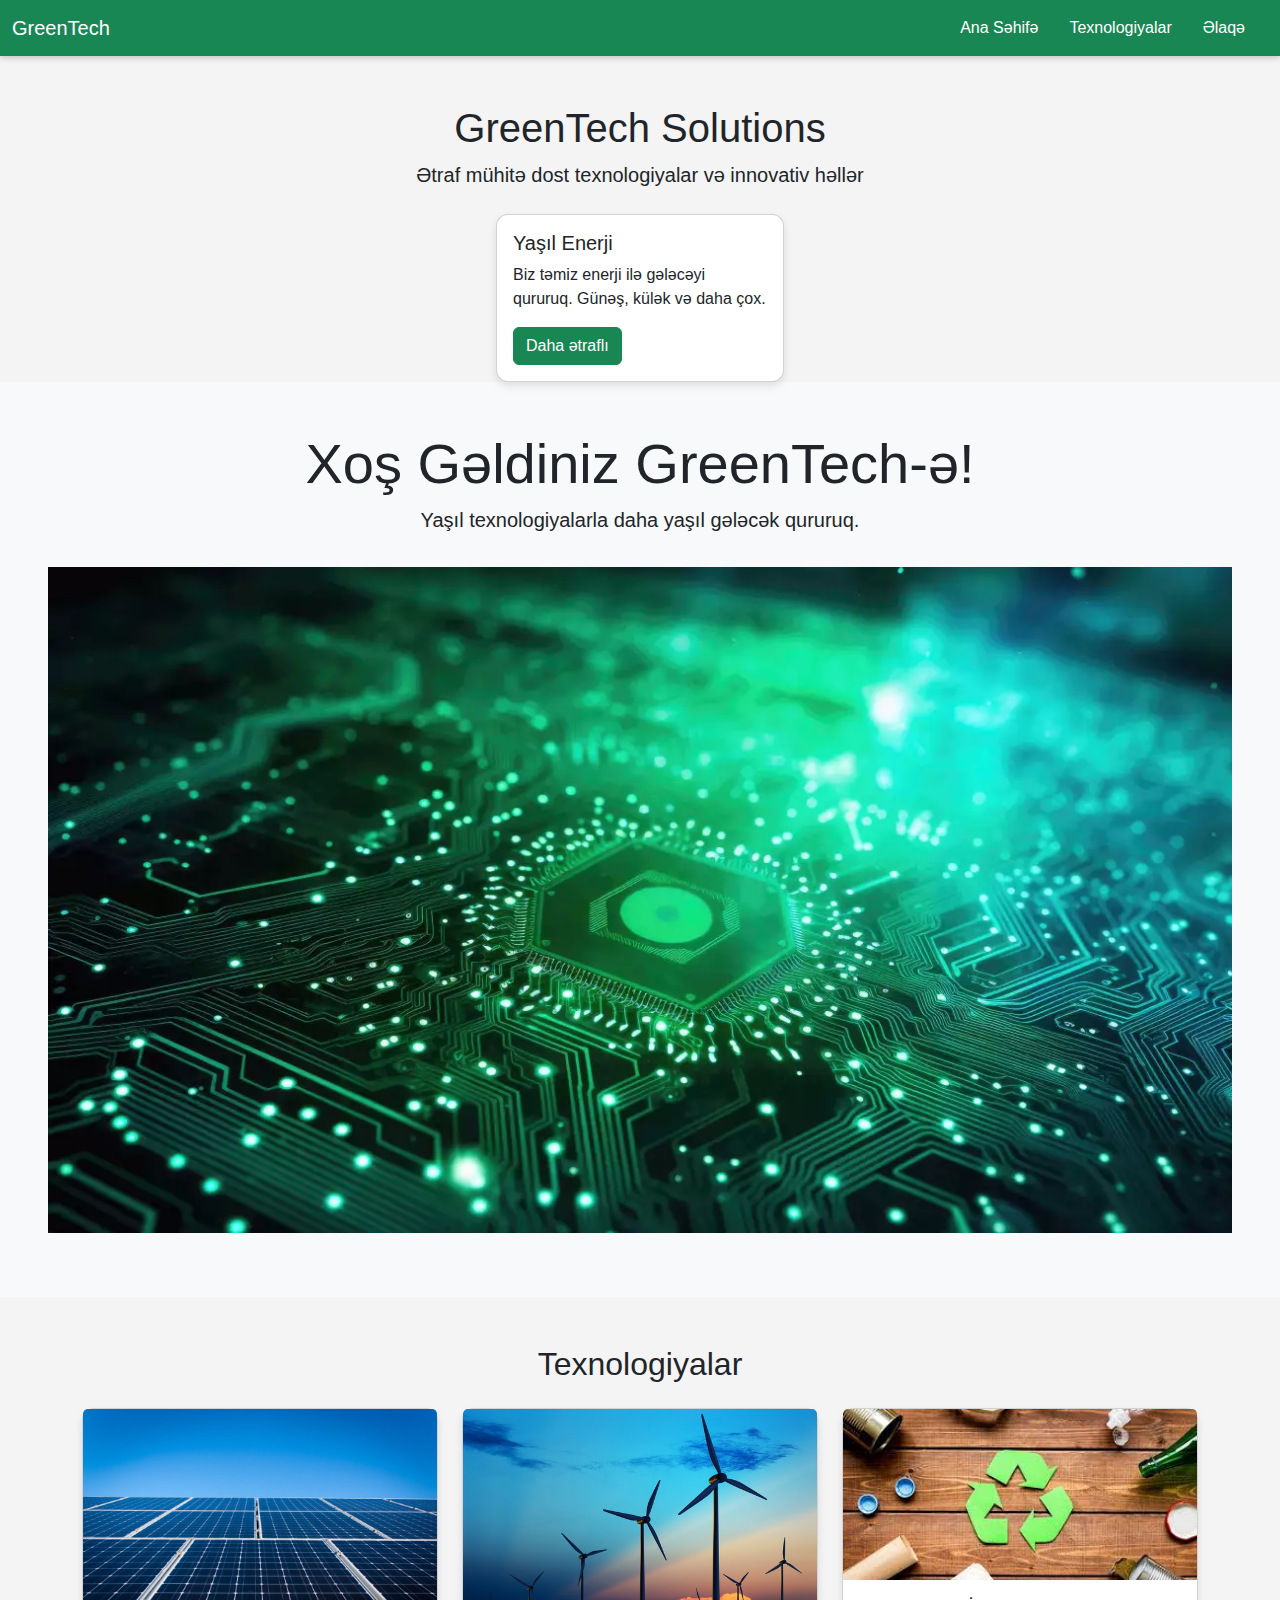
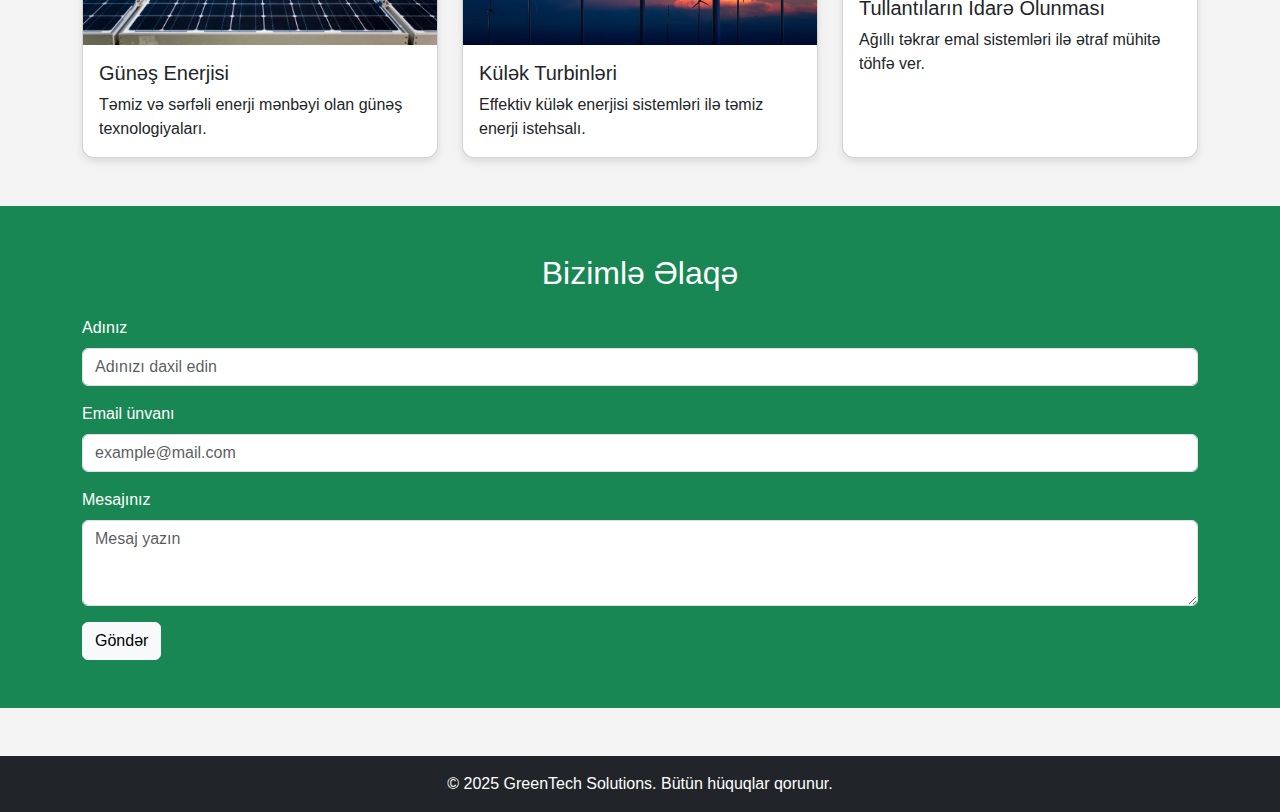
<file: index.html>
<!DOCTYPE html>
<html lang="az">
<head>
  <meta charset="UTF-8">
  <meta name="viewport" content="width=device-width, initial-scale=1.0">
  <title>GreenTech Solutions</title>
  <link href="https://cdn.jsdelivr.net/npm/bootstrap@5.3.0/dist/css/bootstrap.min.css" rel="stylesheet">
</head><link rel="stylesheet" href="style.css">
<body>

  <!-- NAVBAR -->
  <nav class="navbar navbar-expand-lg navbar-dark bg-success">
    <div class="container-fluid">
      <a class="navbar-brand" href="#">GreenTech</a>
      <div>
        <ul class="navbar-nav">
          <li class="nav-item"><a class="nav-link active" href="#">Ana Səhifə</a></li>
          <li class="nav-item"><a class="nav-link" href="#">Texnologiyalar</a></li>
          <li class="nav-item"><a class="nav-link" href="#">Əlaqə</a></li>
        </ul>
      </div>
    </div>
  </nav>
    <!-- ANA MƏZMUN -->
  <div class="container mt-5">
    <div class="text-center">
      <h1>GreenTech Solutions</h1>
      <p class="lead">Ətraf mühitə dost texnologiyalar və innovativ həllər</p>
    </div>

    <!-- ŞƏKİLLİ KART -->
    <div class="card mt-4" style="width: 18rem; margin: auto;">
      <div class="card-body">
        <h5 class="card-title">Yaşıl Enerji</h5>
        <p class="card-text">Biz təmiz enerji ilə gələcəyi qururuq. Günəş, külək və daha çox.</p>
        <a href="#" class="btn btn-success">Daha ətraflı</a>
      </div>
    </div>
  </div>

  <!-- Bootstrap JS (opsional) -->
  <script src="https://cdn.jsdelivr.net/npm/bootstrap@5.3.0/dist/js/bootstrap.bundle.min.js"></script>
</body>
</html>
<!-- HERO SECTION -->
<section class="bg-light text-center p-5">
  <h1 class="display-4">Xoş Gəldiniz GreenTech-ə!</h1>
  <p class="lead">Yaşıl texnologiyalarla daha yaşıl gələcək qururuq.</p>
  <img src="download.webp" class="img-fluid my-3" alt="GreenTech">
</section>

<!-- TEXNOLOGİYALAR -->
<section class="container my-5">
  <h2 class="text-center mb-4">Texnologiyalar</h2>
  <div class="row">
    <div class="col-md-4">
      <div class="card h-100">
        <img src="solar-farm-high-rez.webp" class="card-img-top" alt="Solar">
        <div class="card-body">
          <h5 class="card-title">Günəş Enerjisi</h5>
          <p class="card-text">Təmiz və sərfəli enerji mənbəyi olan günəş texnologiyaları.</p>
        </div>
      </div>
    </div>
    <div class="col-md-4">
      <div class="card h-100">
        <img src="wind-turbine-future-energy.width-600.jpg" class="card-img-top" alt="Wind">
        <div class="card-body">
          <h5 class="card-title">Külək Turbinləri</h5>
          <p class="card-text">Effektiv külək enerjisi sistemləri ilə təmiz enerji istehsalı.</p>
        </div>
      </div>
    </div>
    <div class="col-md-4">
      <div class="card h-100">
        <img src="images.jpeg" class="card-img-top" alt="Recycle">
        <div class="card-body">
          <h5 class="card-title">Tullantıların İdarə Olunması</h5>
          <p class="card-text">Ağıllı təkrar emal sistemləri ilə ətraf mühitə töhfə ver.</p>
        </div>
      </div>
    </div>
  </div>
</section>

<!-- ƏLAQƏ FORMASI -->
<section class="bg-success text-white p-5">
  <div class="container">
    <h2 class="text-center mb-4">Bizimlə Əlaqə</h2>
    <form>
      <div class="mb-3">
        <label for="name" class="form-label">Adınız</label>
        <input type="text" class="form-control" id="name" placeholder="Adınızı daxil edin">
      </div>
      <div class="mb-3">
        <label for="email" class="form-label">Email ünvanı</label>
        <input type="email" class="form-control" id="email" placeholder="example@mail.com">
      </div>
      <div class="mb-3">
        <label for="message" class="form-label">Mesajınız</label>
        <textarea class="form-control" id="message" rows="3" placeholder="Mesaj yazın"></textarea>
      </div>
      <button type="submit" class="btn btn-light">Göndər</button>
    </form>
  </div>
</section>

<!-- FOOTER -->
<footer class="bg-dark text-white text-center p-3 mt-5">
  <p class="mb-0">&copy; 2025 GreenTech Solutions. Bütün hüquqlar qorunur.</p>
</footer>
</file>
<file: style.css>
/* Ümumi sayt tərzi */
body {
  font-family: 'Segoe UI', sans-serif;
  background-color: #f4f4f4;
  margin: 0;
  padding: 0;
}

/* Navbar üçün əlavə stil */
.navbar {
  box-shadow: 0 2px 6px rgba(0, 0, 0, 0.2);
}

/* Naviqasiya linkləri */
.navbar-nav .nav-link {
  color: white !important;
  margin-right: 15px;
}

.navbar-nav .nav-link:hover {
  text-decoration: underline;
}

/* Kartların görünüşü */
.card {
  box-shadow: 0 4px 8px rgba(0,0,0,0.1);
  transition: transform 0.3s ease;
  border-radius: 12px;
}

.card:hover {
  transform: scale(1.03);
}

/* Footer üçün stil */
footer {
  background-color: #1e5631;
  color: white;
  padding: 20px;
  text-align: center;
}

/* Responsive dizayn */
@media (max-width: 768px) {
  .navbar-nav {
    text-align: center;
  }
}
</file>
